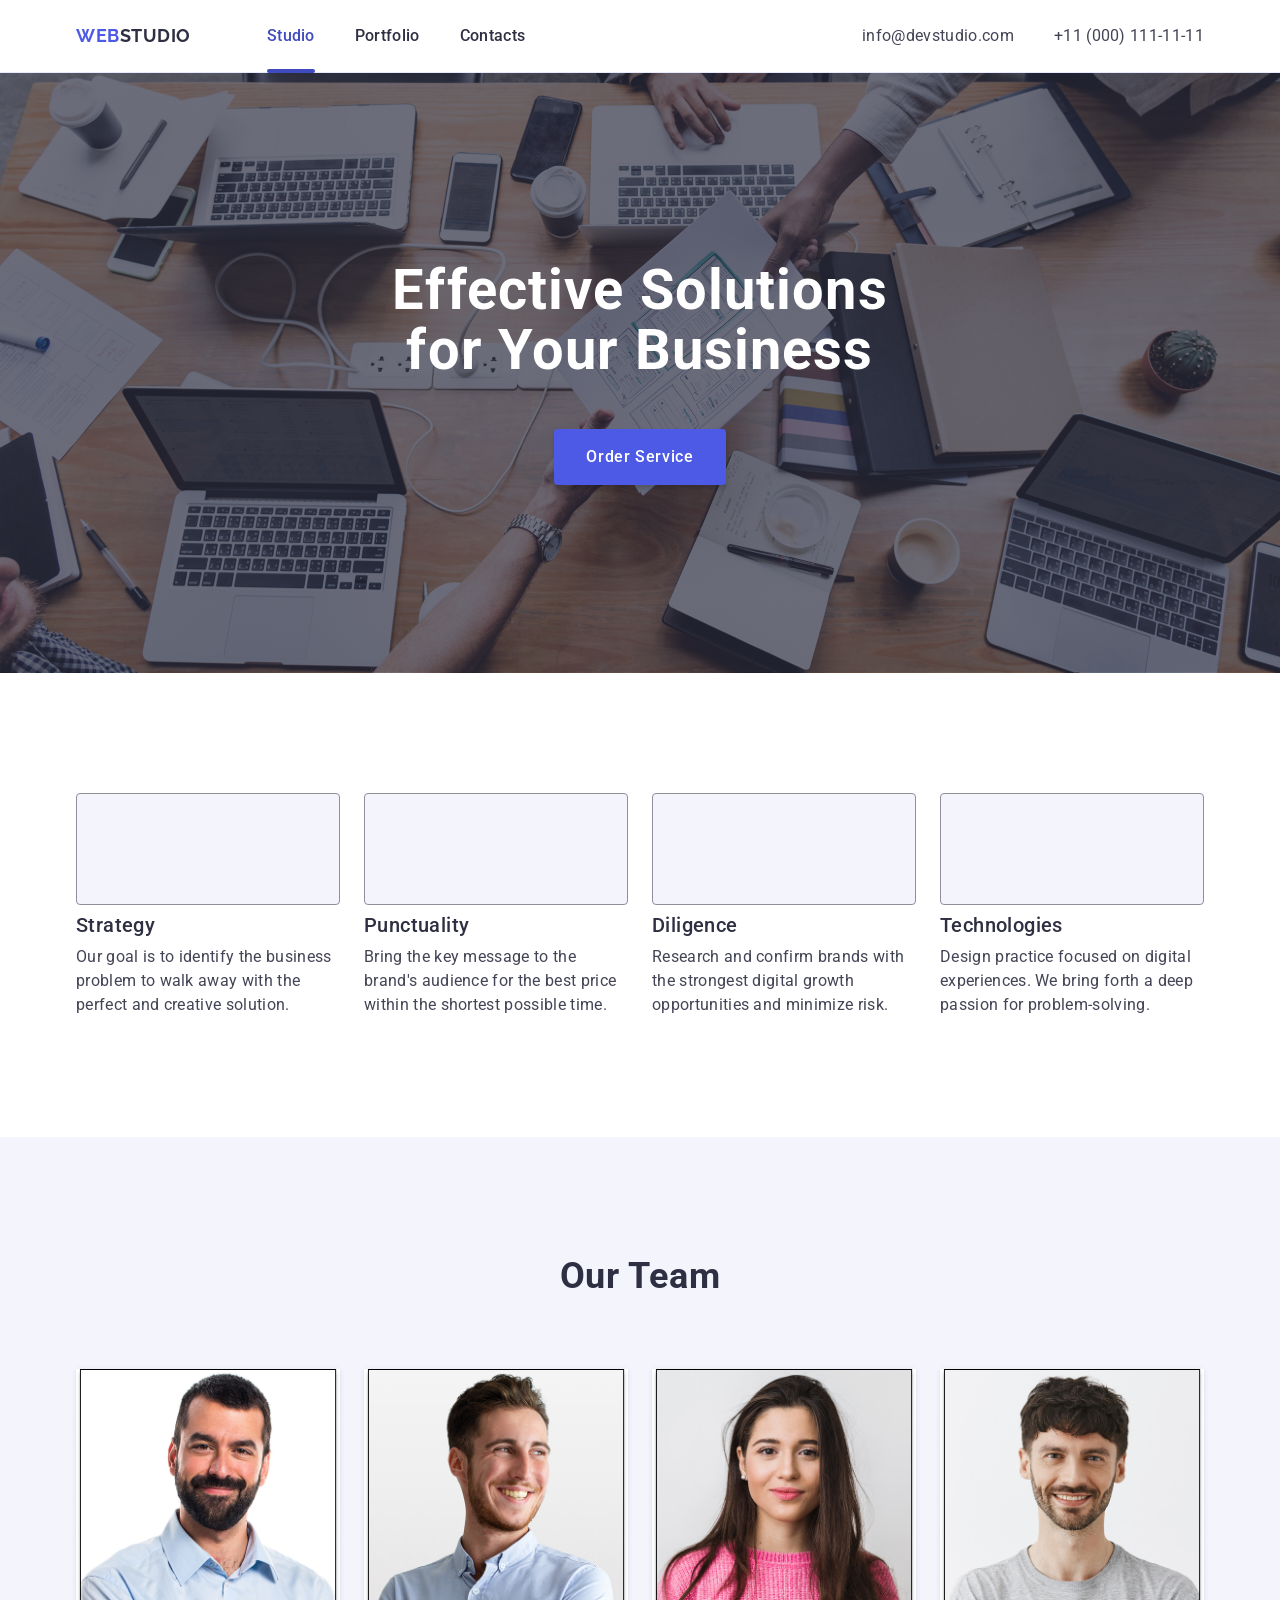
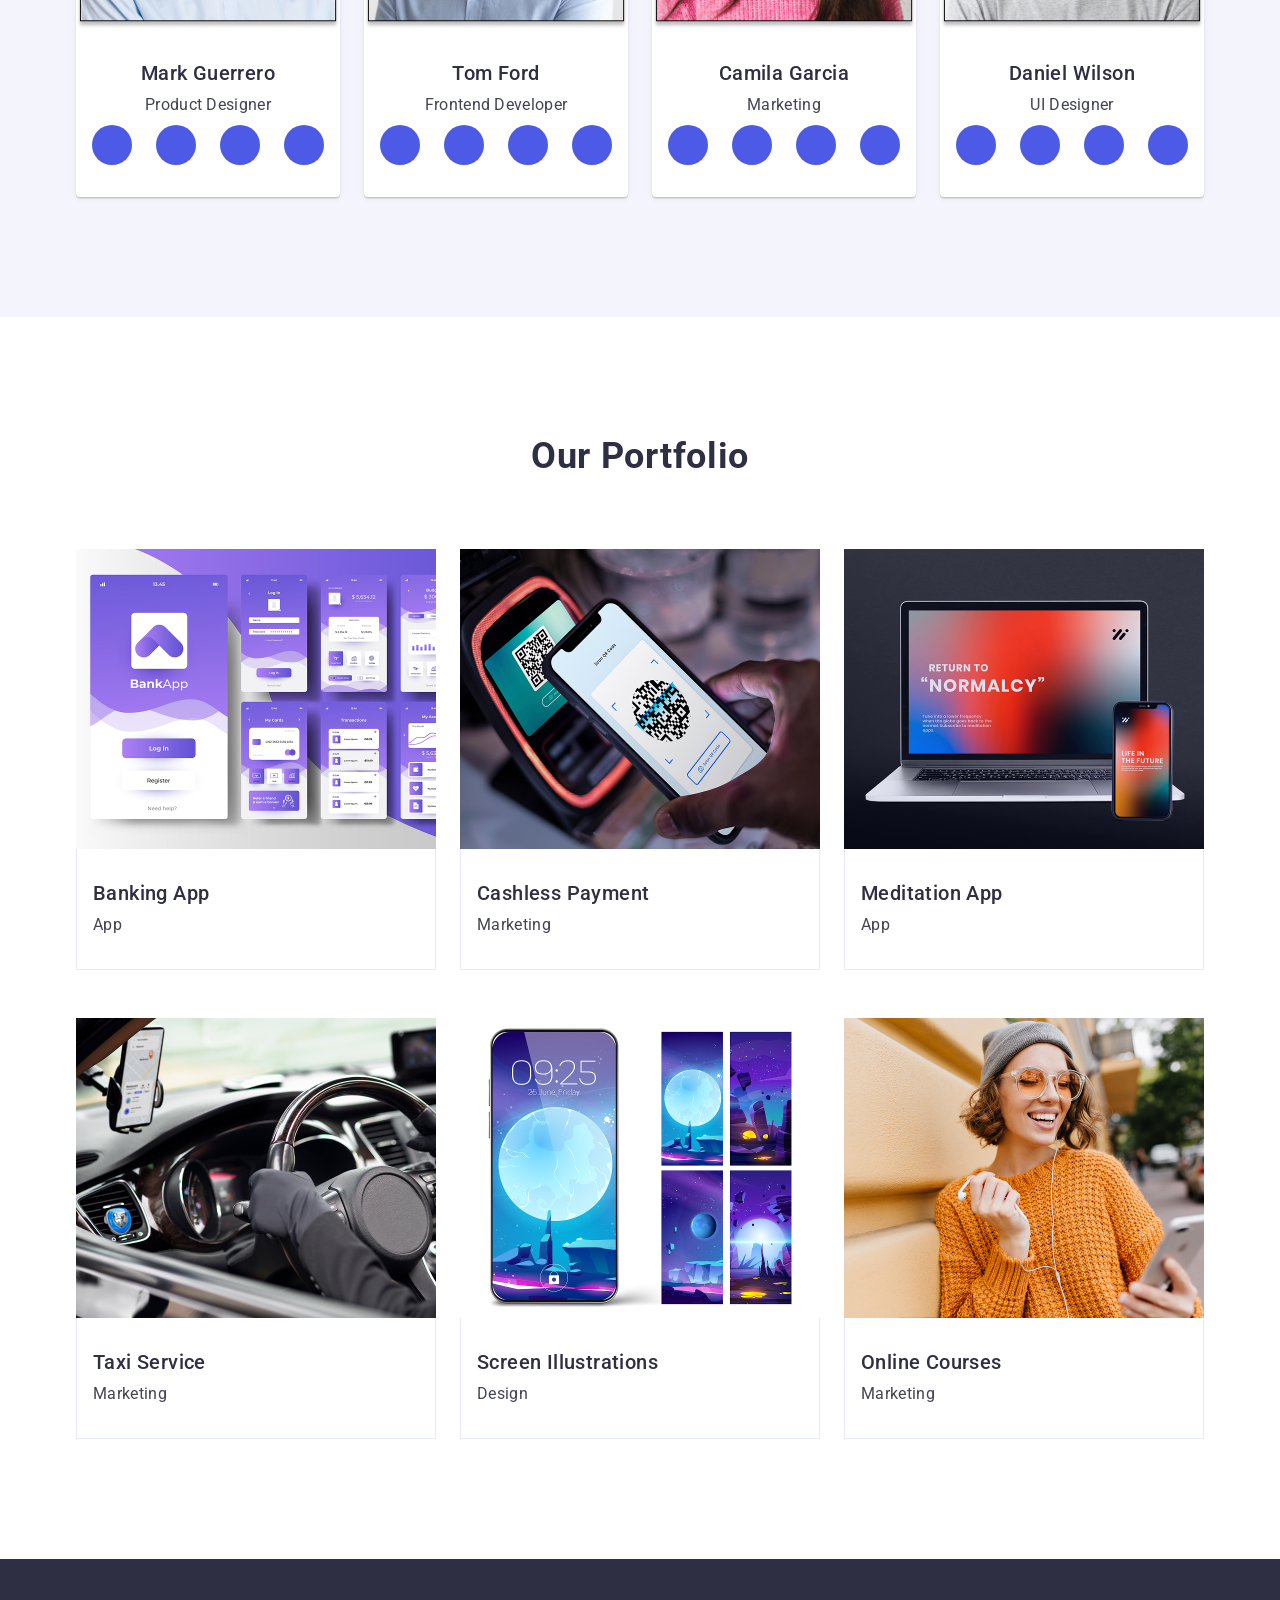
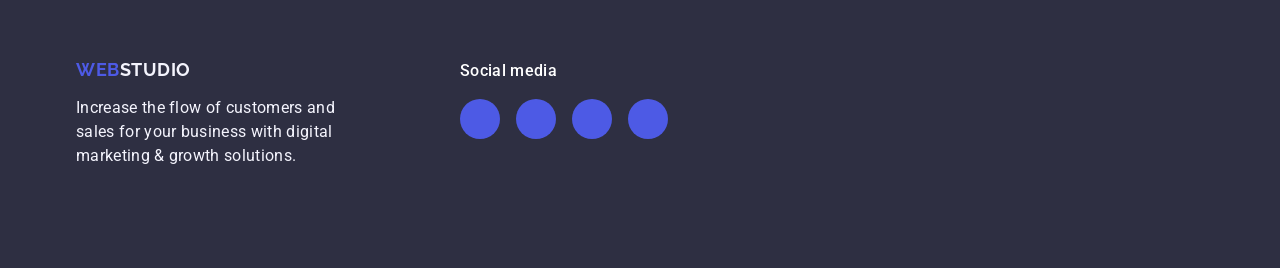
<file: index.html>
<!DOCTYPE html>
<html lang="en">

<head>
    <meta charset="UTF-8">
    <meta name="viewport" content="width=device-width, initial-scale=1.0">
    <title>Document</title>
    <link rel="preconnect" href="https://fonts.googleapis.com">
    <link rel="preconnect" href="https://fonts.gstatic.com" crossorigin>
    <link href="https://fonts.googleapis.com/css2?family=Raleway:ital,wght@0,100..900;1,100..900&family=Roboto:ital,wght@0,100..900;1,100..900&display=swap" rel="stylesheet">
    <link rel="stylesheet" href="https://cdnjs.cloudflare.com/ajax/libs/modern-normalize/3.0.1/modern-normalize.min.css" integrity="sha512-q6WgHqiHlKyOqslT/lgBgodhd03Wp4BEqKeW6nNtlOY4quzyG3VoQKFrieaCeSnuVseNKRGpGeDU3qPmabCANg==" crossorigin="anonymous" referrerpolicy="no-referrer"/>
    <link rel="stylesheet" href="./css/styles.css"/>
</head>

<body>
    <header class="header">
        <div class="container">
        <div class="start-point">
         <nav class="aligner">
             <a href="./index.html" class="logo"><span class="accent">Web</span>Studio</a>

              <ul class="nav">
                  <li>
                    <a href="./index.html" class="main-link current">Studio</a>
                  </li>
                  <li><a href="" class="nav-link">Portfolio</a></li>
                  <li><a href="" class="nav-link">Contacts</a></li>
              </ul>
         </nav>

         <address class="contacts">
              <ul class="contacts-list">
                  <li><a href="mailto:info@devstudio.com" class="link">info@devstudio.com</a></li>
                  <li><a href="tel:+110001111111" class="link">+11 (000) 111-11-11</a></li>
              </ul>
         </address>
        </div>
        </div>
    </header>

    <main class="main">
        
            <section class="main-page">
                <div class="container"> 
                <h1 class="main-title">Effective Solutions for Your Business</h1>
                
                <button type="button" class="main-page-button">Order Service</button>
                </div>
            </section>
       

        
            <section class="features-section">
                <div class="container">
                <h2 class="visually-hidden">Our Features</h2>
                <ul class="feature-list">
                    <li class="feature-item">

                        <div class="feature-icon-box">
                        <svg width="64" height="64">
                            <use href="./images/icons.svg#icon-antenna"></use>
                        </svg>
                        </div>

                        <h3 class="mini-title">Strategy</h3>
                        <p class="features-text">Our goal is to identify the business problem to walk away with the perfect and creative solution.</p>
                    </li>
                    <li class="feature-item">

                        <div class="feature-icon-box">
                        <svg width="64" height="64">
                            <use href="./images/icons.svg#icon-clock"></use>
                        </svg>
                        </div>

                        <h3 class="mini-title">Punctuality</h3>
                        <p class="features-text">Bring the key message to the brand's audience for the best price within the shortest possible time.</p>
                    </li>
                    <li class="feature-item">

                        <div class="feature-icon-box">
                        <svg width="64" height="64">
                            <use href="./images/icons.svg#icon-diagram"></use>
                        </svg>
                        </div>

                        <h3 class="mini-title">Diligence</h3>
                        <p class="features-text">Research and confirm brands with the strongest digital growth opportunities and minimize risk.</p>
                    </li>
                    <li class="feature-item">

                        <div class="feature-icon-box">
                        <svg width="64" height="64">
                            <use href="./images/icons.svg#icon-astronaut"></use>
                        </svg>
                        </div>

                        <h3 class="mini-title">Technologies</h3>
                        <p class="features-text">Design practice focused on digital experiences. We bring forth a deep passion for problem-solving.</p>
                    </li>
                </ul>
                 </div>
            </section>
       

        
            <section class="our-team-wrapper">
                <div class="container">
                <h2 class="team-section-title">Our Team</h2>
                <ul class="our-team-list">
                    <li class="our-team-item">
                        <img src="./images/img-3.jpg" alt="Dark-haired bearded man" width="264" height="260" />
                        <div class="team-bottom-text">
                        <h3 class="team-name text-center">Mark Guerrero</h3>
                        <p class="team-description text-center" >Product Designer</p>
                        
                        <ul class="social-list">
  <li class="social-item">
    <a href="#" class="social-link">
      <svg width="16" height="16" class="social-icon">
        <use href="./images/icons.svg#icon-instagram"></use>
      </svg>
    </a>
  </li>

  <li class="social-item">
    <a href="#" class="social-link">
      <svg width="16" height="16" class="social-icon">
        <use href="./images/icons.svg#icon-twitter"></use>
      </svg>
    </a>
  </li>

  <li class="social-item">
    <a href="#" class="social-link">
      <svg width="16" height="16" class="social-icon">
        <use href="./images/icons.svg#icon-facebook"></use>
      </svg>
    </a>
  </li>

  <li class="social-item">
    <a href="#" class="social-link">
      <svg width="16" height="16" class="social-icon">
        <use href="./images/icons.svg#icon-linkedin"></use>
      </svg>
    
    </a>
  </li>

</ul>
</div>
                    </li>
                    <li class="our-team-item">
                        <img src="./images/img-2.jpg" alt="Brown-haired man with a short beard" width="264" height="260" />
                        <div class="team-bottom-text">
                        <h3 class="team-name text-center">Tom Ford</h3>
                        <p class="team-description text-center">Frontend Developer</p>
                    
                    <ul class="social-list">
  <li class="social-item">
    <a href="#" class="social-link">
      <svg width="16" height="16" class="social-icon">
        <use href="./images/icons.svg#icon-instagram"></use>
      </svg>
    </a>
  </li>

  <li class="social-item">
    <a href="#" class="social-link">
      <svg width="16" height="16" class="social-icon">
        <use href="./images/icons.svg#icon-twitter"></use>
      </svg>
    </a>
  </li>

  <li class="social-item">
    <a href="#" class="social-link">
      <svg width="16" height="16" class="social-icon">
        <use href="./images/icons.svg#icon-facebook"></use>
      </svg>
    </a>
  </li>

  <li class="social-item">
    <a href="#" class="social-link">
      <svg width="16" height="16" class="social-icon">
        <use href="./images/icons.svg#icon-linkedin"></use>
      </svg>
    </a>
  </li>
</ul>
</div>
                    </li>
                    <li class="our-team-item">
                        <img src="./images/img-1.jpg" alt="Young lady with long dark hair" width="264" height="260" />
                        <div class="team-bottom-text">
                        <h3 class="team-name text-center">Camila Garcia</h3>
                        <p class="team-description text-center">Marketing</p>
                    
                    <ul class="social-list">
  <li class="social-item">
    <a href="#" class="social-link">
      <svg width="16" height="16" class="social-icon">
        <use href="./images/icons.svg#icon-instagram"></use>
      </svg>
    </a>
  </li>

  <li class="social-item">
    <a href="#" class="social-link">
      <svg width="16" height="16" class="social-icon">
        <use href="./images/icons.svg#icon-twitter"></use>
      </svg>
    </a>
  </li>

  <li class="social-item">
    <a href="#" class="social-link">
      <svg width="16" height="16" class="social-icon">
        <use href="./images/icons.svg#icon-facebook"></use>
      </svg>
    </a>
  </li>

  <li class="social-item">
    <a href="#" class="social-link">
      <svg width="16" height="16" class="social-icon">
        <use href="./images/icons.svg#icon-linkedin"></use>
      </svg>
    </a>
  </li>
</ul>
</div>
                    </li>
                    <li class="our-team-item">
                        <img src="./images/img.jpg" alt="A young smiling man with a disheveled hairstyle" width="264" height="260" />
                        <div class="team-bottom-text">
                        <h3 class="team-name text-center">Daniel Wilson</h3>
                        <p class="team-description text-center">UI Designer</p>
                    
                    <ul class="social-list">
  <li class="social-item">
    <a href="#" class="social-link">
      <svg width="16" height="16" class="social-icon">
        <use href="./images/icons.svg#icon-instagram"></use>
      </svg>
    </a>
  </li>

  <li class="social-item">
    <a href="#" class="social-link">
      <svg width="16" height="16" class="social-icon">
        <use href="./images/icons.svg#icon-twitter"></use>
      </svg>
    </a>
  </li>

  <li class="social-item">
    <a href="#" class="social-link">
      <svg width="16" height="16" class="social-icon">
        <use href="./images/icons.svg#icon-facebook"></use>
      </svg>
    </a>
  </li>

  <li class="social-item">
    <a href="#" class="social-link">
      <svg width="16" height="16" class="social-icon">
        <use href="./images/icons.svg#icon-linkedin"></use>
      </svg>
    </a>
  </li>
</ul>
</div>
                    </li>
                </ul>
                </div>
            </section>
        

        
            <section class="our-portfolio-wrapper">
            <div class="container">
                <h2 class="portfolio-section-title">Our Portfolio</h2>
                <ul class="portfolio-list">
                    <li class="portfolio-item">
                        <div class="portfolio-image-wrapper">
                        <img src="./images/row1-1.jpg" alt="Application pages" width="360" height="300"/>
                        <p class="portfolio-overlay">
            14 Stylish and User-Friendly App Design Concepts · Task Manager App · Calorie Tracker App · Exotic Fruit Ecommerce App · Cloud Storage App
        </p>
                        </div>
                        <div class="bottom-text">
                        <h3 class="portfolio-mini-title">Banking App</h3>
                        <p class="portfolio-description">App</p>
                        </div>
                    </li>
                    <li class="portfolio-item">
                        <div class="portfolio-image-wrapper">
                        <img src="./images/row1-2.jpg" alt="Debit mashing with phone payments" width="360" height="300"/>
                        <p class="portfolio-overlay">
            14 Stylish and User-Friendly App Design Concepts · Task Manager App · Calorie Tracker App · Exotic Fruit Ecommerce App · Cloud Storage App
          </p>
                        </div>
                        <div class="bottom-text">
                        <h3 class="portfolio-mini-title">Cashless Payment</h3>
                        <p class="portfolio-description">Marketing</p>
                        </div>
                    </li>
                    <li class="portfolio-item">
                        <div class="portfolio-image-wrapper">
                        <img src="./images/row1-3.jpg" alt="Laptop and phone applications" width="360" height="300"/>
                        <p class="portfolio-overlay">
            14 Stylish and User-Friendly App Design Concepts · Task Manager App · Calorie Tracker App · Exotic Fruit Ecommerce App · Cloud Storage App
        </p>
                        </div>
                        <div class="bottom-text">
                        <h3 class="portfolio-mini-title">Meditation App</h3>
                        <p class="portfolio-description">App</p>
                        </div>
                    </li>
                    <li class="portfolio-item">
                        <div class="portfolio-image-wrapper">
                        <img src="./images/row2-1.jpg" alt="Taxi Service apps" width="360" height="300"/>
                        <p class="portfolio-overlay">
            14 Stylish and User-Friendly App Design Concepts · Task Manager App · Calorie Tracker App · Exotic Fruit Ecommerce App · Cloud Storage App
        </p>
                        </div>
                        <div class="bottom-text">
                        <h3 class="portfolio-mini-title">Taxi Service</h3>
                        <p class="portfolio-description">Marketing</p>
                        </div>
                    </li>
                    <li class="portfolio-item">
                        <div class="portfolio-image-wrapper">
                        <img src="./images/row2-2.jpg" alt="Screen Illustrations" width="360" height="300"/>
                        <p class="portfolio-overlay">
            14 Stylish and User-Friendly App Design Concepts · Task Manager App · Calorie Tracker App · Exotic Fruit Ecommerce App · Cloud Storage App
        </p>
                        </div>
                        <div class="bottom-text">
                        <h3 class="portfolio-mini-title">Screen Illustrations</h3>
                        <p class="portfolio-description">Design</p>
                        </div>
                    </li>
                    <li class="portfolio-item">
                      <div class="portfolio-image-wrapper">
                        <img src="./images/row2-3.jpg" alt="Use of Online Courses app" width="360" height="300"/>
                        <p class="portfolio-overlay">
            14 Stylish and User-Friendly App Design Concepts · Task Manager App · Calorie Tracker App · Exotic Fruit Ecommerce App · Cloud Storage App
        </p>
      </div>
                        <div class="bottom-text">
                        <h3 class="portfolio-mini-title">Online Courses</h3>
                        <p class="portfolio-description">Marketing</p>
                        </div>
                    </li>
                </ul> 
            </div>
            </section>
       
    </main>

    <footer class="ending">
        <div class="container">


          <div class="footer-wrapper">
        <div class="footer-info">
        <a href="./index.html" class="ending-logo"><span class="accent">Web</span>Studio</a>

        <p class="ending-text">Increase the flow of customers and sales for your business with digital marketing & growth solutions.</p>
</div>

      <div class="footer-social">
  <p class="footer-social-title">Social media</p>

  <ul class="footer-social-list">
    <li class="footer-social-item">
      <a href="#" class="footer-social-link">
        <svg width="24" height="24" class="footer-social-icon">
          <use href="./images/icons.svg#icon-instagram"></use>
        </svg>
      </a>
    </li>

    <li class="footer-social-item">
      <a href="#" class="footer-social-link">
        <svg width="24" height="24" class="footer-social-icon">
          <use href="./images/icons.svg#icon-twitter"></use>
        </svg>
      </a>
    </li>

    <li class="footer-social-item">
      <a href="#" class="footer-social-link">
        <svg width="24" height="24" class="footer-social-icon">
          <use href="./images/icons.svg#icon-facebook"></use>
        </svg>
      </a>
    </li>

    <li class="footer-social-item">
      <a href="#" class="footer-social-link">
        <svg width="24" height="24" class="footer-social-icon">
          <use href="./images/icons.svg#icon-linkedin"></use>
        </svg>
      </a>
    </li>
  </ul>
</div> 
</div>
        </div>
    </footer>

</body>
</html>
</file>
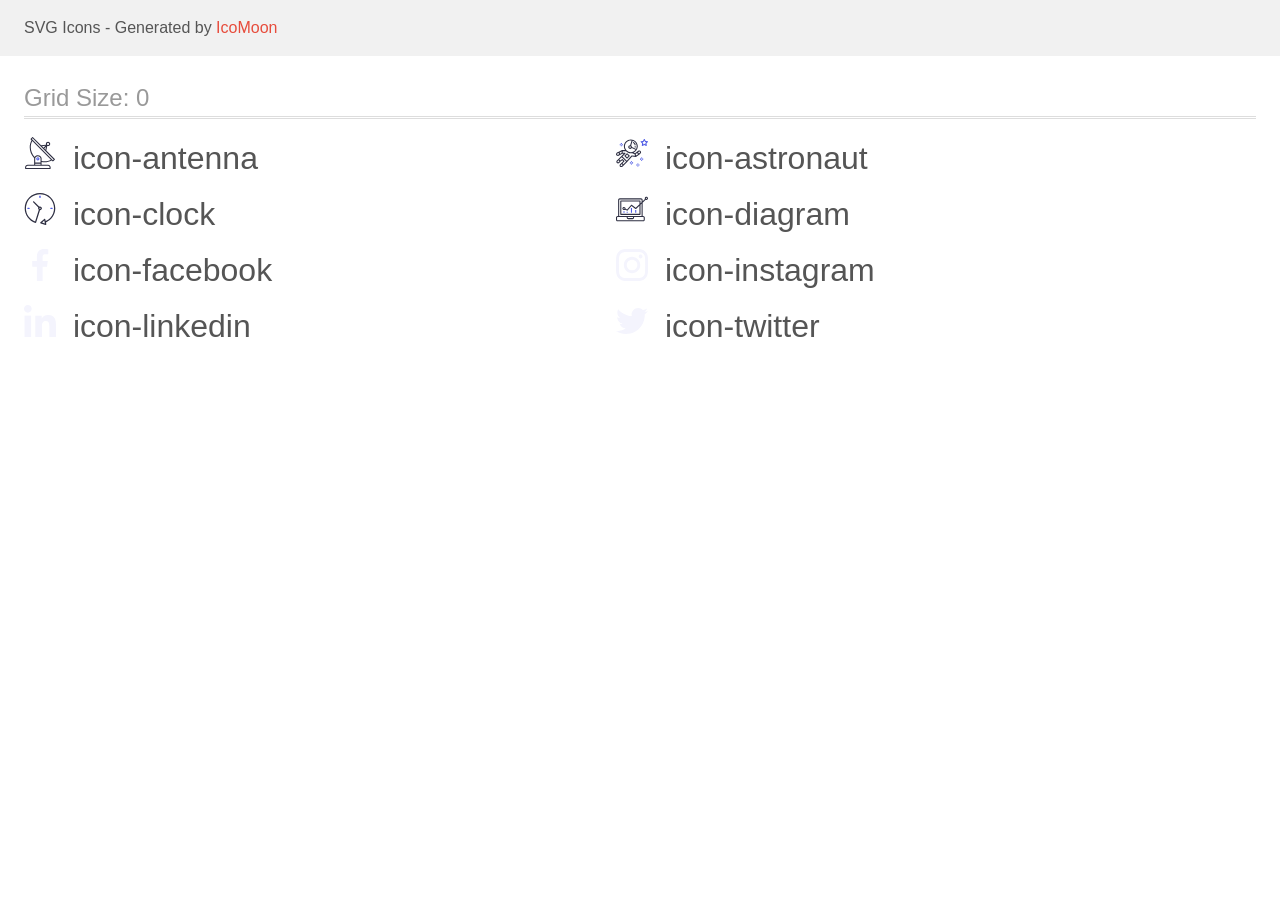
<file: images/icons/demo.html>
<!doctype html>
<html>
<head>
    <title>IcoMoon - SVG Icons</title>
    <meta charset="utf-8">
    <meta name="viewport" content="width=device-width, initial-scale=1">
    <link rel="stylesheet" href="demo-files/demo.css">
    <link rel="stylesheet" href="style.css">
</head>
<body>
<svg aria-hidden="true" style="position: absolute; width: 0; height: 0; overflow: hidden;" version="1.1" xmlns="http://www.w3.org/2000/svg" xmlns:xlink="http://www.w3.org/1999/xlink">
<defs>
<symbol id="icon-antenna" viewBox="0 0 32 32">
<path fill="#2e2f42" style="fill: var(--color1, #2e2f42)" d="M30.773 22.098l-8.443-8.505 0.937-4.615c0.242 0.094 0.499 0.144 0.758 0.146h0.006c1.192 0.014 2.17-0.941 2.184-2.133s-0.941-2.17-2.133-2.184c-1.192-0.014-2.17 0.941-2.184 2.133-0.003 0.255 0.039 0.509 0.125 0.749l-4.96 0.605-8.091-8.133c-0.099-0.101-0.235-0.159-0.377-0.16-0.14 0.001-0.274 0.056-0.373 0.155l-1.513 1.504c-0.208 0.208-0.208 0.546 0 0.754l0.814 0.826c-3.153 5.798-2.129 12.978 2.519 17.663 0.043 0.041 0.092 0.074 0.146 0.098-0.034 0.18-0.051 0.364-0.052 0.547v6.187h-6.4c-1.472 0.002-2.665 1.195-2.667 2.667v1.067c0 0.295 0.239 0.533 0.533 0.533h24.533c0.295 0 0.533-0.239 0.533-0.533v-1.067c-0.002-1.472-1.195-2.665-2.667-2.667h-6.4v-2.742c1.003 0.21 2.024 0.317 3.049 0.32 2.458-0.003 4.877-0.615 7.040-1.783l0.818 0.823c0.099 0.101 0.235 0.159 0.377 0.16 0.14-0.001 0.274-0.056 0.373-0.155l1.513-1.504c0.208-0.208 0.208-0.546 0-0.754zM23.28 6.233c0.418-0.415 1.093-0.414 1.509 0.004s0.414 1.093-0.004 1.508c-0.2 0.199-0.47 0.31-0.752 0.31h-0.003c-0.589-0.003-1.064-0.483-1.061-1.072 0.002-0.282 0.115-0.552 0.314-0.751h-0.002zM22.024 9.738l-0.598 2.946-1.175-1.182 1.774-1.763zM21.419 8.836l-1.92 1.909-1.485-1.493 3.405-0.415zM24.004 28.8c0.884 0 1.6 0.716 1.6 1.6v0.533h-23.467v-0.533c0-0.884 0.716-1.6 1.6-1.6h20.267zM16.537 26.667v1.067h-5.333v-1.067h5.333zM11.204 25.6v-4.053c0-1.294 1.196-2.347 2.667-2.347s2.667 1.053 2.667 2.347v4.053h-5.333zM17.604 23.904v-2.357c0-1.882-1.675-3.413-3.733-3.413-1.331-0.020-2.576 0.657-3.281 1.786-4.058-4.274-4.971-10.645-2.279-15.887l18.602 18.708c-2.872 1.461-6.165 1.873-9.309 1.163zM28.893 23.22l-21.057-21.181 0.755-0.752 7.935 7.98c0.004 0 0.006 0.007 0.010 0.010l13.115 13.191-0.757 0.752z"></path>
<path fill="#4d5ae5" style="fill: var(--color2, #4d5ae5)" d="M13.876 20.267h-0.005c-0.884-0.001-1.601 0.714-1.602 1.598s0.714 1.601 1.598 1.602h0.005c0.884 0.001 1.601-0.714 1.602-1.598s-0.714-1.601-1.598-1.602zM14.249 22.245c-0.1 0.1-0.236 0.156-0.378 0.155-0.295-0.002-0.532-0.242-0.531-0.536 0.001-0.141 0.057-0.276 0.157-0.375s0.233-0.154 0.373-0.155c0.295 0.002 0.532 0.242 0.531 0.536-0.001 0.141-0.057 0.276-0.157 0.375h0.005z"></path>
</symbol>
<symbol id="icon-astronaut" viewBox="0 0 32 32">
<path fill="#4d5ae5" style="fill: var(--color2, #4d5ae5)" d="M31.974 4.524c-0.063-0.193-0.229-0.333-0.43-0.363l-1.91-0.278-0.855-1.731c-0.179-0.365-0.777-0.365-0.956 0l-0.855 1.731-1.91 0.278c-0.201 0.029-0.367 0.17-0.431 0.363-0.062 0.193-0.011 0.405 0.135 0.547l1.383 1.348-0.326 1.903c-0.034 0.2 0.048 0.402 0.212 0.522 0.166 0.121 0.382 0.135 0.562 0.040l1.709-0.899 1.709 0.899c0.078 0.041 0.164 0.061 0.249 0.061 0.11 0 0.221-0.034 0.314-0.102 0.164-0.119 0.246-0.322 0.212-0.522l-0.326-1.903 1.383-1.348c0.145-0.142 0.197-0.354 0.135-0.547zM29.511 5.851c-0.125 0.122-0.183 0.299-0.153 0.472l0.191 1.114-1-0.526c-0.078-0.041-0.163-0.061-0.249-0.061s-0.17 0.020-0.249 0.061l-1.001 0.526 0.191-1.114c0.030-0.173-0.028-0.349-0.153-0.472l-0.81-0.789 1.119-0.163c0.174-0.025 0.324-0.134 0.402-0.292l0.5-1.013 0.5 1.013c0.078 0.157 0.228 0.267 0.402 0.292l1.119 0.163-0.809 0.789z"></path>
<path fill="#4d5ae5" style="fill: var(--color2, #4d5ae5)" d="M26.133 20.522h-1.067v1.067h1.067v-1.067z"></path>
<path fill="#4d5ae5" style="fill: var(--color2, #4d5ae5)" d="M26.133 22.656h-1.067v1.067h1.067v-1.067z"></path>
<path fill="#4d5ae5" style="fill: var(--color2, #4d5ae5)" d="M27.2 21.589h-1.067v1.067h1.067v-1.067z"></path>
<path fill="#4d5ae5" style="fill: var(--color2, #4d5ae5)" d="M25.067 21.589h-1.067v1.067h1.067v-1.067z"></path>
<path fill="#4d5ae5" style="fill: var(--color2, #4d5ae5)" d="M22.4 26.389h-1.067v1.067h1.067v-1.067z"></path>
<path fill="#4d5ae5" style="fill: var(--color2, #4d5ae5)" d="M22.4 28.522h-1.067v1.067h1.067v-1.067z"></path>
<path fill="#4d5ae5" style="fill: var(--color2, #4d5ae5)" d="M23.467 27.456h-1.067v1.067h1.067v-1.067z"></path>
<path fill="#4d5ae5" style="fill: var(--color2, #4d5ae5)" d="M21.333 27.456h-1.067v1.067h1.067v-1.067z"></path>
<path fill="#4d5ae5" style="fill: var(--color2, #4d5ae5)" d="M16 24.256h-1.067v1.067h1.067v-1.067z"></path>
<path fill="#4d5ae5" style="fill: var(--color2, #4d5ae5)" d="M16 26.389h-1.067v1.067h1.067v-1.067z"></path>
<path fill="#4d5ae5" style="fill: var(--color2, #4d5ae5)" d="M17.067 25.322h-1.067v1.067h1.067v-1.067z"></path>
<path fill="#4d5ae5" style="fill: var(--color2, #4d5ae5)" d="M14.933 25.322h-1.067v1.067h1.067v-1.067z"></path>
<path fill="#4d5ae5" style="fill: var(--color2, #4d5ae5)" d="M5.867 6.122h-1.067v1.067h1.067v-1.067z"></path>
<path fill="#4d5ae5" style="fill: var(--color2, #4d5ae5)" d="M5.867 8.255h-1.067v1.067h1.067v-1.067z"></path>
<path fill="#4d5ae5" style="fill: var(--color2, #4d5ae5)" d="M6.933 7.189h-1.067v1.067h1.067v-1.067z"></path>
<path fill="#4d5ae5" style="fill: var(--color2, #4d5ae5)" d="M4.8 7.189h-1.067v1.067h1.067v-1.067z"></path>
<path fill="#2e2f42" style="fill: var(--color1, #2e2f42)" d="M24.715 14.159c-0.287-0.388-0.709-0.637-1.188-0.705-0.481-0.068-0.956 0.058-1.34 0.352l-1.252 0.96-1.898 1.417-1.358-0.541c2.421-1.086 4.114-3.508 4.114-6.32 0-3.823-3.123-6.933-6.961-6.933s-6.961 3.11-6.961 6.933c0 1.386 0.414 2.674 1.12 3.758l-2.764-0.024c-0.002 0-0.003 0-0.005 0-0.009 0-0.015 0.004-0.023 0.005-0.053 0.002-0.105 0.013-0.155 0.031-0.013 0.005-0.026 0.008-0.038 0.013-0.006 0.003-0.013 0.003-0.019 0.006l-3.233 1.596c-0.001 0-0.001 0-0.001 0.001l-1.893 0.911c-0.021 0.009-0.042 0.021-0.063 0.035-0.755 0.502-1.012 1.489-0.598 2.295 0.22 0.429 0.595 0.745 1.056 0.889 0.178 0.055 0.359 0.083 0.539 0.083 0.29 0 0.577-0.071 0.839-0.211l1.388-0.738 2.264-1.169 1.357-0.008-5.442 5.416c-0.001 0.001-0.001 0.001-0.002 0.001l-1.339 1.333c-0.316 0.315-0.49 0.732-0.49 1.178s0.174 0.863 0.49 1.179c0.325 0.323 0.752 0.485 1.179 0.485s0.854-0.162 1.18-0.485l1.314-1.309 1.741-1.3 0.901 0.897-1.762 1.754c-0 0.001-0.001 0.001-0.002 0.001l-1.339 1.333c-0.316 0.315-0.49 0.732-0.49 1.178s0.174 0.863 0.49 1.179c0.325 0.323 0.753 0.485 1.18 0.485s0.855-0.162 1.18-0.485l3.482-3.467c0.001-0.001 0.001-0.001 0.001-0.002l1.010-1-0.004-0.004c0.006-0.006 0.015-0.009 0.022-0.015l5.166-5.658 3.471 0.494c0.025 0.004 0.050 0.005 0.075 0.005 0.065 0 0.127-0.015 0.187-0.038 0.018-0.006 0.033-0.015 0.050-0.023 0.019-0.010 0.039-0.015 0.058-0.027l3.213-2.133c0.012-0.008 0.018-0.021 0.029-0.029 0.013-0.010 0.029-0.014 0.041-0.026l1.271-1.191c0.662-0.62 0.753-1.635 0.212-2.362zM2.13 17.77c-0.173 0.093-0.37 0.111-0.558 0.052-0.187-0.058-0.338-0.186-0.427-0.358-0.161-0.314-0.068-0.695 0.214-0.902l1.314-0.632 0.449 1.313-0.992 0.527zM5.628 15.942l-1.548 0.8-0.439-1.283 2.027-1.001-0.040 1.484zM20.727 9.322c0 0.918-0.219 1.785-0.599 2.559l-4.181-1.899c-0.044-0.573-0.341-1.075-0.788-1.388l1.464-4.86c2.378 0.756 4.105 2.974 4.105 5.588zM8.938 9.322c0-3.235 2.644-5.867 5.894-5.867 0.253 0 0.5 0.021 0.745 0.052l-1.432 4.754c-0.019-0.001-0.037-0.006-0.057-0.006-1.033 0-1.873 0.837-1.873 1.867s0.84 1.867 1.873 1.867c0.694 0 1.294-0.383 1.618-0.945l3.862 1.755c-1.075 1.446-2.795 2.39-4.737 2.39-3.25 0-5.894-2.632-5.894-5.867zM14.894 10.122c0 0.441-0.362 0.8-0.806 0.8s-0.806-0.359-0.806-0.8c0-0.441 0.362-0.8 0.806-0.8s0.806 0.359 0.806 0.8zM2.465 25.146c-0.236 0.234-0.619 0.234-0.854 0.001-0.114-0.114-0.176-0.263-0.176-0.423s0.062-0.309 0.176-0.421l0.962-0.958 0.851 0.848-0.959 0.955zM5.679 28.88c-0.236 0.234-0.619 0.235-0.855 0.001-0.114-0.114-0.176-0.263-0.176-0.423s0.062-0.309 0.176-0.421l0.963-0.959 0.852 0.848-0.96 0.955zM9.16 25.411c-0.001 0-0.001 0-0.002 0.001l-1.765 1.76-0.852-0.848 1.763-1.755c0 0 0 0 0-0s0.001-0.001 0.002-0.001c0.040-0.040 0.065-0.088 0.090-0.135 0.007-0.014 0.020-0.026 0.026-0.040 0.017-0.041 0.019-0.085 0.026-0.129 0.003-0.025 0.014-0.047 0.014-0.073 0-0.036-0.013-0.070-0.020-0.106-0.006-0.032-0.006-0.065-0.019-0.095-0.020-0.050-0.055-0.094-0.091-0.138-0.010-0.012-0.014-0.027-0.025-0.038 0 0 0 0-0.001 0s-0.001-0.002-0.001-0.002l-1.607-1.6c-0.017-0.017-0.039-0.024-0.058-0.038-0.028-0.022-0.055-0.042-0.087-0.058-0.030-0.015-0.061-0.024-0.093-0.033-0.034-0.010-0.067-0.017-0.103-0.020-0.033-0.002-0.063 0.001-0.095 0.005-0.036 0.004-0.069 0.009-0.104 0.020-0.034 0.011-0.063 0.027-0.094 0.045-0.020 0.011-0.042 0.015-0.061 0.029l-1.773 1.324-0.901-0.897 2.399-2.386 4.361 4.289-0.928 0.919zM15.979 18.394c-0.015-0.002-0.030 0.004-0.045 0.003-0.039-0.002-0.076 0.001-0.115 0.007-0.030 0.005-0.059 0.011-0.088 0.021-0.034 0.012-0.065 0.028-0.097 0.047-0.030 0.018-0.057 0.037-0.083 0.061-0.013 0.011-0.028 0.017-0.040 0.029l-4.698 5.146-4.328-4.257 2.833-2.818c0.209-0.208 0.21-0.546 0.002-0.755-0.105-0.105-0.243-0.157-0.381-0.156v-0.001l-2.219 0.013 0.028-1.607 3.104 0.027c1.265 1.294 3.029 2.101 4.981 2.101 0.437 0 0.864-0.045 1.279-0.123 0.040 0.032 0.079 0.065 0.13 0.085l2.41 0.96 0.152 0.758 0.178 0.885-3.003-0.427zM20.020 18.572l-0.313-1.558 1.446-1.080 0.947 1.257-2.080 1.381zM23.774 15.741l-0.838 0.785-0.931-1.236 0.831-0.637c0.155-0.119 0.351-0.168 0.543-0.143 0.193 0.027 0.364 0.128 0.48 0.284 0.217 0.292 0.18 0.699-0.085 0.947z"></path>
<path fill="#2e2f42" style="fill: var(--color1, #2e2f42)" d="M13.602 18.544l-2.143-2.133c-0.207-0.207-0.545-0.207-0.753 0l-2.142 2.133c-0.1 0.101-0.157 0.236-0.157 0.378s0.056 0.278 0.157 0.378l2.142 2.133c0.104 0.103 0.241 0.155 0.377 0.155s0.273-0.052 0.376-0.155l2.143-2.133c0.1-0.1 0.157-0.236 0.157-0.378s-0.057-0.278-0.157-0.378zM11.083 20.303l-1.387-1.381 1.387-1.381 1.387 1.381-1.387 1.381z"></path>
<path fill="#2e2f42" style="fill: var(--color1, #2e2f42)" d="M17.164 5.071l-0.258 1.036c0.071 0.018 1.738 0.452 1.738 2.149h1.067c-0-2.017-1.666-2.965-2.547-3.185z"></path>
<path fill="#2e2f42" style="fill: var(--color1, #2e2f42)" d="M19.711 9.322h-1.067v1.067h1.067v-1.067z"></path>
</symbol>
<symbol id="icon-clock" viewBox="0 0 32 32">
<path fill="#2e2f42" style="fill: var(--color1, #2e2f42)" d="M31.297 15.301c-0.002-8.452-6.855-15.303-15.308-15.301s-15.303 6.855-15.301 15.308c0.001 6.658 4.307 12.551 10.649 14.576 0.061 0.019 0.124 0.029 0.187 0.029 0.121-0 0.239-0.032 0.342-0.094 0.135-0.080 0.236-0.207 0.283-0.356l3.865-12.25c1.057-0.005 1.909-0.866 1.903-1.923s-0.866-1.909-1.923-1.903c-0.284 0.001-0.565 0.067-0.82 0.191l-5.106-5.107c-0.253-0.245-0.657-0.238-0.902 0.016-0.239 0.247-0.239 0.639 0 0.886l5.103 5.109c-0.392 0.799-0.168 1.764 0.536 2.309l-3.683 11.673c-7.278-2.681-11.004-10.754-8.323-18.032s10.754-11.004 18.032-8.323c7.278 2.681 11.004 10.754 8.323 18.032-1.31 3.556-4.001 6.431-7.462 7.973l-0.398-1.874c-0.073-0.345-0.411-0.565-0.756-0.492-0.109 0.023-0.209 0.074-0.293 0.148l-3.837 3.426c-0.263 0.234-0.287 0.637-0.052 0.9 0.076 0.085 0.174 0.149 0.283 0.184l4.899 1.564c0.335 0.108 0.694-0.077 0.802-0.412 0.034-0.106 0.040-0.219 0.017-0.328l-0.391-1.839c5.664-2.388 9.342-7.942 9.329-14.089zM15.992 14.664c0.352 0 0.638 0.286 0.638 0.638s-0.286 0.638-0.638 0.638c-0.352 0-0.638-0.285-0.638-0.638s0.285-0.638 0.638-0.638zM18.093 29.528l2.184-1.948 0.603 2.84-2.787-0.892z"></path>
<path fill="#4d5ae5" style="fill: var(--color2, #4d5ae5)" d="M15.354 3.185v1.275c0 0.352 0.285 0.638 0.638 0.638s0.638-0.285 0.638-0.638v-1.275c0-0.352-0.286-0.638-0.638-0.638s-0.638 0.286-0.638 0.638z"></path>
<path fill="#4d5ae5" style="fill: var(--color2, #4d5ae5)" d="M3.876 14.664c-0.352 0-0.638 0.286-0.638 0.638s0.285 0.638 0.638 0.638h1.275c0.352 0 0.638-0.285 0.638-0.638s-0.285-0.638-0.638-0.638h-1.275z"></path>
<path fill="#4d5ae5" style="fill: var(--color2, #4d5ae5)" d="M28.108 15.939c0.352 0 0.638-0.285 0.638-0.638s-0.285-0.638-0.638-0.638h-1.275c-0.352 0-0.638 0.286-0.638 0.638s0.286 0.638 0.638 0.638h1.275z"></path>
</symbol>
<symbol id="icon-diagram" viewBox="0 0 32 32">
<path fill="#4d5ae5" style="fill: var(--color2, #4d5ae5)" d="M14.925 14.965h1.066v4.798h-1.066v-4.797z"></path>
<path fill="#4d5ae5" style="fill: var(--color2, #4d5ae5)" d="M19.19 17.097h1.066v2.665h-1.066v-2.665z"></path>
<path fill="#4d5ae5" style="fill: var(--color2, #4d5ae5)" d="M10.661 18.696h1.066v1.066h-1.066v-1.066z"></path>
<path fill="#4d5ae5" style="fill: var(--color2, #4d5ae5)" d="M7.463 18.163h1.066v1.599h-1.066v-1.599z"></path>
<path fill="#2e2f42" style="fill: var(--color1, #2e2f42)" d="M1.599 28.291h25.587c0.883 0 1.599-0.716 1.599-1.599v-2.132c0-0.883-0.716-1.599-1.599-1.599h-0.533v-13.293l3.028-2.868c0.703 0.346 1.553 0.136 2.013-0.499s0.396-1.508-0.152-2.068-1.42-0.644-2.065-0.198c-0.644 0.446-0.873 1.292-0.542 2.002l-2.281 2.163v-1.23c0-0.883-0.716-1.599-1.599-1.599h-21.322c-0.883 0-1.599 0.716-1.599 1.599v15.992h-0.533c-0.883 0-1.599 0.716-1.599 1.599v2.132c0 0.883 0.716 1.599 1.599 1.599zM30.384 4.837c0.294 0 0.533 0.239 0.533 0.533s-0.239 0.533-0.533 0.533c-0.294 0-0.533-0.239-0.533-0.533s0.239-0.533 0.533-0.533zM3.198 6.969c0-0.294 0.239-0.533 0.533-0.533h21.322c0.294 0 0.533 0.239 0.533 0.533v2.239l-1.066 1.013v-2.186c0-0.294-0.239-0.533-0.533-0.533h-19.19c-0.294 0-0.533 0.239-0.533 0.533v13.326c0 0.294 0.239 0.533 0.533 0.533h19.19c0.294 0 0.533-0.239 0.533-0.533v-9.674l1.066-1.010v12.284h-22.388v-15.992zM7.996 13.899c-0.721-0.002-1.354 0.478-1.546 1.174s0.105 1.433 0.725 1.801c0.62 0.368 1.41 0.276 1.928-0.226l1.853 0.93c0.215 0.108 0.476 0.057 0.636-0.123l3.939-4.431 3.872 2.901c0.208 0.156 0.498 0.139 0.686-0.039l3.365-3.188v8.131h-18.124v-12.26h18.124v2.66l-3.771 3.572-3.904-2.927c-0.222-0.166-0.534-0.135-0.718 0.072l-3.993 4.493-1.493-0.746c0.011-0.064 0.018-0.129 0.020-0.193 0-0.883-0.716-1.599-1.599-1.599zM8.529 15.498c0 0.294-0.239 0.533-0.533 0.533s-0.533-0.239-0.533-0.533c0-0.294 0.239-0.533 0.533-0.533s0.533 0.239 0.533 0.533zM11.727 24.027h5.331v0.533c0 0.294-0.239 0.533-0.533 0.533h-4.264c-0.294 0-0.533-0.239-0.533-0.533v-0.533zM1.066 24.56c0-0.294 0.239-0.533 0.533-0.533h9.062v0.533c0 0.883 0.716 1.599 1.599 1.599h4.264c0.883 0 1.599-0.716 1.599-1.599v-0.533h9.062c0.294 0 0.533 0.239 0.533 0.533v2.132c0 0.294-0.239 0.533-0.533 0.533h-25.587c-0.294 0-0.533-0.239-0.533-0.533v-2.132z"></path>
</symbol>
<symbol id="icon-facebook" viewBox="0 0 32 32">
<path fill="#f4f4fd" style="fill: var(--color3, #f4f4fd)" d="M21.329 5.313h2.921v-5.088c-0.504-0.069-2.237-0.225-4.256-0.225-4.212 0-7.097 2.649-7.097 7.519v4.481h-4.648v5.688h4.648v14.312h5.699v-14.311h4.46l0.708-5.688h-5.169v-3.919c0.001-1.644 0.444-2.769 2.735-2.769z"></path>
</symbol>
<symbol id="icon-instagram" viewBox="0 0 32 32">
<path fill="#f4f4fd" style="fill: var(--color3, #f4f4fd)" d="M31.969 9.408c-0.075-1.7-0.35-2.869-0.744-3.882-0.406-1.075-1.031-2.038-1.851-2.838-0.8-0.813-1.769-1.444-2.832-1.844-1.019-0.394-2.181-0.669-3.882-0.744-1.713-0.081-2.257-0.1-6.601-0.1s-4.888 0.019-6.595 0.094c-1.7 0.075-2.869 0.35-3.882 0.744-1.075 0.406-2.038 1.031-2.838 1.85-0.813 0.8-1.444 1.769-1.844 2.832-0.394 1.019-0.669 2.182-0.744 3.882-0.081 1.713-0.1 2.257-0.1 6.601s0.019 4.888 0.094 6.595c0.075 1.7 0.35 2.869 0.744 3.882 0.406 1.075 1.038 2.038 1.85 2.838 0.8 0.813 1.769 1.444 2.832 1.844 1.019 0.394 2.182 0.669 3.882 0.744 1.706 0.075 2.25 0.094 6.595 0.094s4.888-0.019 6.595-0.094c1.7-0.075 2.869-0.35 3.882-0.744 2.151-0.831 3.851-2.532 4.682-4.682 0.394-1.019 0.669-2.182 0.744-3.882 0.075-1.707 0.094-2.25 0.094-6.595s-0.006-4.888-0.081-6.595zM29.087 22.473c-0.069 1.563-0.331 2.407-0.55 2.969-0.538 1.394-1.644 2.5-3.038 3.038-0.563 0.219-1.413 0.481-2.969 0.55-1.688 0.075-2.194 0.094-6.464 0.094s-4.782-0.019-6.464-0.094c-1.563-0.069-2.407-0.331-2.969-0.55-0.694-0.256-1.325-0.663-1.838-1.194-0.531-0.519-0.938-1.144-1.194-1.838-0.219-0.563-0.481-1.413-0.55-2.969-0.075-1.688-0.094-2.194-0.094-6.464s0.019-4.782 0.094-6.464c0.069-1.563 0.331-2.407 0.55-2.969 0.256-0.694 0.663-1.325 1.2-1.838 0.519-0.531 1.144-0.938 1.838-1.194 0.563-0.219 1.413-0.481 2.969-0.55 1.688-0.075 2.194-0.094 6.464-0.094 4.276 0 4.782 0.019 6.464 0.094 1.563 0.069 2.407 0.331 2.969 0.55 0.694 0.256 1.325 0.662 1.838 1.194 0.531 0.519 0.938 1.144 1.194 1.838 0.219 0.563 0.481 1.413 0.55 2.969 0.075 1.688 0.094 2.194 0.094 6.464s-0.019 4.77-0.094 6.458z"></path>
<path fill="#f4f4fd" style="fill: var(--color3, #f4f4fd)" d="M16.059 7.783c-4.538 0-8.22 3.682-8.22 8.22s3.682 8.22 8.22 8.22c4.539 0 8.22-3.682 8.22-8.22s-3.682-8.22-8.22-8.22zM16.059 21.335c-2.944 0-5.332-2.388-5.332-5.332s2.388-5.332 5.332-5.332c2.945 0 5.332 2.388 5.332 5.332s-2.388 5.332-5.332 5.332z"></path>
<path fill="#f4f4fd" style="fill: var(--color3, #f4f4fd)" d="M26.524 7.458c0 1.060-0.859 1.919-1.919 1.919s-1.919-0.859-1.919-1.919c0-1.060 0.859-1.919 1.919-1.919s1.919 0.859 1.919 1.919z"></path>
</symbol>
<symbol id="icon-linkedin" viewBox="0 0 32 32">
<path fill="#f4f4fd" style="fill: var(--color3, #f4f4fd)" d="M31.992 32v-0.001h0.008v-11.736c0-5.741-1.236-10.164-7.948-10.164-3.227 0-5.392 1.771-6.276 3.449h-0.093v-2.913h-6.364v21.364h6.627v-10.579c0-2.785 0.528-5.479 3.977-5.479 3.399 0 3.449 3.179 3.449 5.657v10.401h6.62z"></path>
<path fill="#f4f4fd" style="fill: var(--color3, #f4f4fd)" d="M0.528 10.636h6.635v21.364h-6.635v-21.364z"></path>
<path fill="#f4f4fd" style="fill: var(--color3, #f4f4fd)" d="M3.843 0c-2.121 0-3.843 1.721-3.843 3.843s1.721 3.879 3.843 3.879c2.121 0 3.843-1.757 3.843-3.879-0.001-2.121-1.723-3.843-3.843-3.843v0z"></path>
</symbol>
<symbol id="icon-twitter" viewBox="0 0 32 32">
<path fill="#f4f4fd" style="fill: var(--color3, #f4f4fd)" d="M32 6.078c-1.19 0.522-2.458 0.868-3.78 1.036 1.36-0.812 2.398-2.088 2.886-3.626-1.268 0.756-2.668 1.29-4.16 1.588-1.204-1.282-2.92-2.076-4.792-2.076-3.632 0-6.556 2.948-6.556 6.562 0 0.52 0.044 1.020 0.152 1.496-5.454-0.266-10.28-2.88-13.522-6.862-0.566 0.982-0.898 2.106-0.898 3.316 0 2.272 1.17 4.286 2.914 5.452-1.054-0.020-2.088-0.326-2.964-0.808 0 0.020 0 0.046 0 0.072 0 3.188 2.274 5.836 5.256 6.446-0.534 0.146-1.116 0.216-1.72 0.216-0.42 0-0.844-0.024-1.242-0.112 0.85 2.598 3.262 4.508 6.13 4.57-2.232 1.746-5.066 2.798-8.134 2.798-0.538 0-1.054-0.024-1.57-0.090 2.906 1.874 6.35 2.944 10.064 2.944 12.072 0 18.672-10 18.672-18.668 0-0.29-0.010-0.57-0.024-0.848 1.302-0.924 2.396-2.078 3.288-3.406z"></path>
</symbol>
</defs>
</svg>

<header class="bgc1 clearfix">
<div class="mhl">
    <p>SVG Icons - Generated by <a href="https://icomoon.io/app">IcoMoon</a></p>
</div>
</header>
    <div class="clearfix mhl ptl">
        <h1 class="mvm mtn fgc1">Grid Size: 0</h1>
        <div class="glyph fs1">
            <div class="clearfix pbs">
                <svg class="icon icon-antenna"><use xlink:href="#icon-antenna"></use></svg><span class="name"> icon-antenna</span>
            </div>
        </div>
        <div class="glyph fs1">
            <div class="clearfix pbs">
                <svg class="icon icon-astronaut"><use xlink:href="#icon-astronaut"></use></svg><span class="name"> icon-astronaut</span>
            </div>
        </div>
        <div class="glyph fs1">
            <div class="clearfix pbs">
                <svg class="icon icon-clock"><use xlink:href="#icon-clock"></use></svg><span class="name"> icon-clock</span>
            </div>
        </div>
        <div class="glyph fs1">
            <div class="clearfix pbs">
                <svg class="icon icon-diagram"><use xlink:href="#icon-diagram"></use></svg><span class="name"> icon-diagram</span>
            </div>
        </div>
        <div class="glyph fs1">
            <div class="clearfix pbs">
                <svg class="icon icon-facebook"><use xlink:href="#icon-facebook"></use></svg><span class="name"> icon-facebook</span>
            </div>
        </div>
        <div class="glyph fs1">
            <div class="clearfix pbs">
                <svg class="icon icon-instagram"><use xlink:href="#icon-instagram"></use></svg><span class="name"> icon-instagram</span>
            </div>
        </div>
        <div class="glyph fs1">
            <div class="clearfix pbs">
                <svg class="icon icon-linkedin"><use xlink:href="#icon-linkedin"></use></svg><span class="name"> icon-linkedin</span>
            </div>
        </div>
        <div class="glyph fs1">
            <div class="clearfix pbs">
                <svg class="icon icon-twitter"><use xlink:href="#icon-twitter"></use></svg><span class="name"> icon-twitter</span>
            </div>
        </div>
  </div>
<script defer src="svgxuse.js"></script>
</body>
</html>
</file>
<file: css/styles.css>
body{
    font-family: "Roboto", sans-serif;
    font-weight: 400;
    font-size: 16px;
    line-height: 1.5;
    letter-spacing: 0.02em;
    color: #434455;
    background-color: #fff;
    margin: 0;
    padding: 0;
}

a {
    text-decoration: none;
    color: #434455;
    font-style: normal;
}

address {
    font-style: normal;

}

ul {
    list-style-type: none;
    margin: 0;
    padding-left: 0;
}

img {
	display: block;
    max-width: 100%;
}

h1, h2, h3 {
    margin: 0;
}

p {
    margin: 0;
}

.text-center {
    text-align: center;
}

.header {
  border-bottom: 1px solid #e7e9fc;
  padding: 0;
  background: #fff;
  box-shadow: 0 1px 6px 0 rgba(46, 47, 66, 0.08), 0 1px 1px 0 rgba(46, 47, 66, 0.16), 0 2px 1px 0 rgba(46, 47, 66, 0.08);
background: #fff;
}


.container {
max-width: 1158px; 
padding: 0 15px;
margin: 0 auto; 
}

.logo {
    font-family: "Raleway", sans-serif;
    font-weight: 700;
    font-size: 18px;
    line-height: 1.17;
    letter-spacing: 0.03em;
    text-transform: uppercase;
    color: #2e2f42;
}

.accent {
    color: #4d5ae5;
}

.nav {
    display: flex;
    gap: 40px;
}

.link {
    padding: 24px 0;
    display: block;
    transition-property: color;
  transition-duration: 250ms;
  transition-timing-function: cubic-bezier(0.4, 0, 0.2, 1);
}

.link:hover, 
.link:focus {
    color: #404bbf;
}

.main-link {
    color: #2e2f42;
      font-weight: 500;
  padding: 24px 0;
  display: block;
  transition: color;
      transition-property: color;
    transition-duration: 250ms;
    transition-timing-function: cubic-bezier(0.4, 0, 0.2, 1);
}

.main-link:hover, .main-link:focus {
    color: #404bbf;
}

.current {
    color: #404bbf;
    position: relative;
}

.current::after {
    content: "";
    position: absolute;
    left: 0;
    bottom: -1px;

    width: 100%;
    height: 4px;

    background-color: #404bbf;
    border-radius: 2px;
}

.nav-link {
  font-weight: 500;
  padding: 24px 0;
  display: block;
  color: #2e2f42;
  transition: color;
      transition-property: color;
    transition-duration: 250ms;
    transition-timing-function: cubic-bezier(0.4, 0, 0.2, 1);
}

.nav-link:hover, .nav-link:focus {
    color: #404bbf;
}

.start-point {
    display: flex;
    justify-content: space-between;
    align-items: center;
}

.aligner {
      display: flex;
  align-items: center;
  gap: 76px;
}

.contacts-list {
  display: flex;
  gap: 40px;
}

.main-page {
background-color: #2e2f42;
background-image: linear-gradient(to bottom, rgba(46, 47, 66, 0.7), rgba(46, 47, 66, 0.7)), url("../images/people-office.jpg");
background-repeat: no-repeat; 
background-size: cover;
background-position: center;
padding-top: 188px;
text-align: center;
color: #fff;
padding-bottom: 188px;
max-width: 1440px;
margin: 0 auto
}

.main-title {
font-weight: 700;
font-size: 56px;
line-height: 1.07;
letter-spacing: 0.02em;
text-align: center;
color: #fff;
    max-width: 496px;
    margin: 0 auto 48px;
    padding: 0;
}

.main-page-button {
    box-shadow: 0 4px 4px 0 rgba(0, 0, 0, 0.15);
    background-color: #4d5ae5;
    font-weight: 500;
    font-size: 16px;
    line-height: 1.5;
    letter-spacing: 0.04em;
    color: #fff;
    cursor: pointer;
    border: none;
    padding: 16px 32px;
    border-radius: 4px;
    transition-property: background-color;
    transition-duration: 250ms;
    transition-timing-function: cubic-bezier(0.4, 0, 0.2, 1);
}

.main-page-button:hover,
.main-page-button:focus {
    background-color: #404bbf;
}

.mini-title {
    font-weight: 500;
    font-size: 20px;
    line-height: 1.2;
    letter-spacing: 0.02em;
    color: #2e2f42;
    margin-bottom: 8px;
    margin-top: 0;
    text-align: left;
}

.feature-list {
   display: flex;
  gap: 24px; 
}

.feature-icon-box {
    display: flex;
    align-items: center;
    justify-content: center;

    height: 112px;
    margin-bottom: 8px;

    background-color: #f4f4fd;
    border: 1px solid #8e8f99;
    border-radius: 4px;
}

.feature-item {
    width: calc((100% - 72px) / 4);
}

.features-text {
    text-align: left;
    margin-bottom: 0;
}

.features-section {
    padding: 120px 0;
}

.visually-hidden {
    position: absolute;
    width: 1px;
    height: 1px;
    margin: -1px;
    border: 0;
    padding: 0;

    white-space: nowrap;
    clip-path: inset(100%);
    clip: rect(0 0 0 0);
    overflow: hidden;
}

.team-section-title {
   font-weight: 700;
    font-size: 36px;
    line-height: 1.11;
    letter-spacing: 0.02em;
    text-align: center;
    color: #2e2f42;
 margin-bottom: 72px;
    padding-top: 0
}

.our-team-wrapper {
    background: #f4f4fd;
        padding: 120px 0;
    text-align: center;
}

.our-team-list {
    display: flex;
    gap: 24px;
    margin-top: 0
}

.our-team-item {
    background-color: #fff;
    border-radius: 0 0 4px 4px;
    box-shadow: 0 2px 1px 0 rgba(46, 47, 66, 0.08), 0 1px 1px 0 rgba(46, 47, 66, 0.16), 0 1px 6px 0 rgba(46, 47, 66, 0.08);
    flex-basis: calc((100% - 72px) / 4)
}

.team-bottom-text {
padding: 32px 16px;
}

.team-name {
text-align: center;
letter-spacing: 0.02em;
text-align: center;
color: #2e2f42;
font-weight: 500;
font-size: 20px;
line-height: 1.2;
    margin-top: 0;
    margin-bottom: 8px;
}

.team-description {
text-align: center;
font-weight: 400;
font-size: 16px;
line-height: 1.5;
letter-spacing: 0.02em;
color: #434455;
}

.social-list {
    display: flex;
    justify-content: center;
    gap: 24px;
    margin-top: 8px;
}

.social-item {
    width: 40px;
    height: 40px;
}

.social-link {
    width: 100%;
    height: 100%;

    display: flex;
    align-items: center;
    justify-content: center;

    background-color: #4d5ae5;
    border-radius: 50%;
    transition-property: background-color;
    transition-duration: 250ms;
    transition-timing-function: cubic-bezier(0.4, 0, 0.2, 1);
}

.social-icon {
    fill: #f4f4fd;
}

.social-link:hover,
.social-link:focus {
    background-color: #404bbf;
}

.portfolio-section-title {
font-weight: 700;
    font-size: 36px;
    line-height: 1.11;
    letter-spacing: 0.02em;
    text-align: center;
    color: #2e2f42;
    margin-bottom: 72px;
}

.portfolio-image-wrapper {
    position: relative;
    overflow: hidden;
}

.portfolio-overlay {
    position: absolute;
    top: 0;
    left: 0;

    width: 100%;
    height: 100%;

    background-color: #4d5ae5;
    color: #f4f4fd;

    padding: 40px 32px;

    transform: translateY(100%);
    transition-property: transform;
    transition-duration: 250ms;
    transition-timing-function: cubic-bezier(0.4, 0, 0.2, 1);
}

.portfolio-item {
    background: #fff;
    cursor: pointer;
    transition-property: box-shadow;
    transition-duration: 250ms;
    transition-timing-function: cubic-bezier(0.4, 0, 0.2, 1);
}

.portfolio-item:hover {
 box-shadow:
 0 2px 1px 0 rgba(46, 47, 66, 0.08), 
 0 1px 1px 0 rgba(46, 47, 66, 0.16),
 0 1px 6px 0 rgba(46, 47, 66, 0.08);
}

.portfolio-item:hover .portfolio-overlay {
    transform: translateY(0);
}

.portfolio-mini-title {
    font-weight: 500;
    font-size: 20px;
    line-height: 1.2;
    letter-spacing: 0.02em;
    color: #2e2f42;
    margin: 0 0 8px 0;
    padding: 0;
}

.portfolio-list {
    display: flex;
    flex-wrap: wrap;
    column-gap: 24px;
    row-gap: 48px;
}

.portfolio-description {
    font-weight: 400;
    font-size: 16px;
    line-height: 1.5;
    letter-spacing: 0.02em;
    color: #434455;
    margin: 0;
    text-align: left;
    margin: 0;
    padding: 0;
}

.our-portfolio-wrapper {
padding: 120px 0;
}

.bottom-text {
    padding: 32px 16px;
    border: 1px solid #e7e9fc;
    border-top: none;
}

.ending {
    background-color: #2e2f42;
    color: #f4f4fd;
     padding: 100px 0;
}

.ending-logo {
    color: #f4f4fd;
    font-family: "Raleway", sans-serif;
    font-weight: 700;
    font-size: 18px;
    line-height: 1.17;
    letter-spacing: 0.03em;
    text-transform: uppercase;
    display: inline-block; /* или block */
    margin-bottom: 16px;
}

.ending-text {
  max-width: 264px;
  margin-top: 0px;
  text-align: left;

}

.footer-social-title {
    font-weight: 500;
    font-size: 16px;
    color: #fff;
    margin-bottom: 16px;
}

.footer-social-list {
    display: flex;
    gap: 16px;
}

.footer-social-item {
    width: 40px;
    height: 40px;
}

.footer-social-link {
    width: 100%;
    height: 100%;

    display: flex;
    align-items: center;
    justify-content: center;

    background-color: #4d5ae5;
    border-radius: 50%;

    transition-property: background-color;
    transition-duration: 250ms;
    transition-timing-function: cubic-bezier(0.4, 0, 0.2, 1);
}

.footer-social-icon {
    fill: #f4f4fd;
}

.footer-social-link:hover,
.footer-social-link:focus {
    background-color: #31d0aa;
}

.footer-wrapper {
    display: flex;
    align-items: baseline;
    gap: 120px;
}

.main {
    flex-grow: 1;
}
</file>
<file: images/icons/demo-files/demo.css>
body {
  padding: 0;
  margin: 0;
  font-family: sans-serif;
  font-size: 1em;
  line-height: 1.5;
  color: #555;
  background: #fff;
}
h1 {
  font-size: 1.5em;
  font-weight: normal;
  box-shadow: 0 1px #ddd, 0 2px #fff, 0 3px #ddd;
}
small {
  font-size: .66666667em;
}
a {
  color: #e74c3c;
  text-decoration: none;
}
a:hover, a:focus {
  box-shadow: 0 1px #e74c3c;
}
.bshadow0, input {
  box-shadow: inset 0 -2px #e7e7e7;
}
input:hover {
  box-shadow: inset 0 -2px #ccc;
}
input, fieldset {
  font-size: 1em;
  margin: 0;
  padding: 0;
  border: 0;
}
input {
  color: inherit;
  line-height: 1.5;
  height: 1.5em;
  padding: .25em 0;
}
input:focus {
  outline: none;
  box-shadow: inset 0 -2px #449fdb;
}
.glyph {
  font-size: 16px;
  margin-right: 1.5em;
  float: left;
  width: 17em;
}
svg {
  color: #000;
}
.liga {
  width: 80%;
  width: calc(100% - 2.5em);
}
.talign-right {
  text-align: right;
}
.talign-center {
  text-align: center;
}
.bgc1 {
  background: #f1f1f1;
}
.fgc0 {
  color: #000;
}
.fgc1 {
  color: #999;
}
p {
  margin-top: 1em;
  margin-bottom: 1em;
}
.mvm {
  margin-top: .75em;
  margin-bottom: .75em;
}
.mtn {
  margin-top: 0;
}
.mtl, .mal {
  margin-top: 1.5em;
}
.mbl, .mal {
  margin-bottom: 1.5em;
}
.mal, .mhl {
  margin-left: 1.5em;
  margin-right: 1.5em;
}
.mhmm {
  margin-left: 1em;
  margin-right: 1em;
}
.ptl {
  padding-top: 1.5em;
}
.pbs, .pvs {
  padding-bottom: .25em;
}
.pvs, .pts {
  padding-top: .25em;
}
.unit {
  float: left;
}
.unitRight {
  float: right;
}
.size1of2 {
  width: 50%;
}
.size1of1 {
  width: 100%;
}
.clearfix:before, .clearfix:after {
  content: " ";
  display: table;
}
.clearfix:after {
  clear: both;
}
.hidden-true {
  display: none;
}
.textbox0 {
  width: 3em;
  background: #f1f1f1;
  padding: .25em .5em;
  line-height: 1.5;
  height: 1.5em;
}
.fs0 {
  font-size: 16px;
}
.fs1 {
  font-size: 32px;
}
.name {
  margin-left: .25em;
}
</file>
<file: images/icons/style.css>
.icon {
  display: inline-block;
  width: 1em;
  height: 1em;
  stroke-width: 0;
  stroke: currentColor;
  fill: currentColor;
}

/* ==========================================
Single-colored icons can be modified like so:
.icon-name {
  font-size: 32px;
  color: red;
}
========================================== */
</file>
